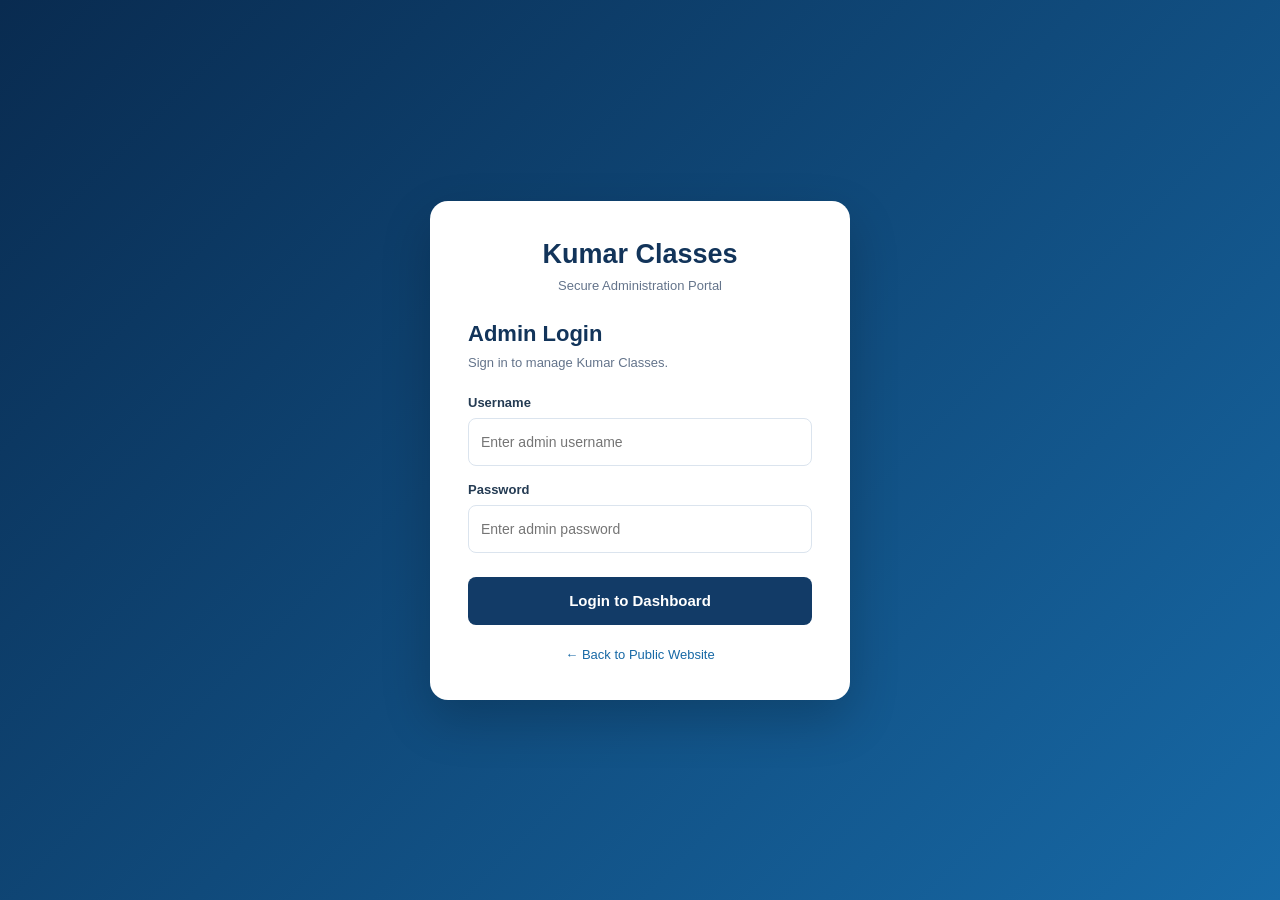
<file: src/main/resources/static/admin-login.html>
<!DOCTYPE html>
<html lang="en">
<head>
    <meta charset="UTF-8">
    <meta name="viewport" content="width=device-width, initial-scale=1.0">
    <title>Admin Login | Kumar Classes</title>

    <style>
        * {
            margin: 0;
            padding: 0;
            box-sizing: border-box;
        }

        body {
            min-height: 100vh;
            display: grid;
            place-items: center;
            padding: 20px;
            font-family: Arial, sans-serif;
            background: linear-gradient(135deg, #092b50, #1769a6);
        }

        .login-card {
            width: 100%;
            max-width: 420px;
            padding: 38px;
            border-radius: 18px;
            background: #fff;
            box-shadow: 0 20px 50px rgba(0,0,0,.2);
        }

        .brand {
            margin-bottom: 28px;
            text-align: center;
        }

        .brand h1 {
            color: #12345a;
            font-size: 27px;
        }

        .brand p {
            margin-top: 8px;
            color: #64748b;
            font-size: 13px;
        }

        .login-card h2 {
            margin-bottom: 8px;
            color: #12345a;
            font-size: 22px;
        }

        .subtitle {
            margin-bottom: 25px;
            color: #64748b;
            font-size: 13px;
        }

        label {
            display: block;
            margin: 16px 0 8px;
            color: #243b53;
            font-size: 13px;
            font-weight: bold;
        }

        input {
            width: 100%;
            height: 48px;
            padding: 12px;
            border: 1px solid #dbe4ee;
            border-radius: 8px;
            outline: none;
            font-size: 14px;
        }

        input:focus {
            border-color: #1769a6;
            box-shadow: 0 0 0 3px rgba(23,105,166,.12);
        }

        button {
            width: 100%;
            height: 48px;
            margin-top: 24px;
            border: 0;
            border-radius: 8px;
            background: #123b67;
            color: white;
            font-size: 15px;
            font-weight: bold;
            cursor: pointer;
        }

        button:hover {
            background: #1769a6;
        }

        .error {
            margin-top: 16px;
            color: #dc2626;
            font-size: 13px;
            text-align: center;
        }

        .back-link {
            display: block;
            margin-top: 22px;
            color: #1769a6;
            font-size: 13px;
            text-align: center;
            text-decoration: none;
        }
    </style>
</head>

<body>
    <main class="login-card">
        <div class="brand">
            <h1>Kumar Classes</h1>
            <p>Secure Administration Portal</p>
        </div>

        <h2>Admin Login</h2>
        <p class="subtitle">Sign in to manage Kumar Classes.</p>

        <form action="/login" method="post">
            <label for="username">Username</label>
            <input
                type="text"
                id="username"
                name="username"
                placeholder="Enter admin username"
                autocomplete="username"
                required
            >

            <label for="password">Password</label>
            <input
                type="password"
                id="password"
                name="password"
                placeholder="Enter admin password"
                autocomplete="current-password"
                required
            >

            <button type="submit">Login to Dashboard</button>
        </form>

        <p class="error" id="loginError" hidden>
            Invalid username or password. Please try again.
        </p>

        <a href="/home.html" class="back-link">
            ← Back to Public Website
        </a>
    </main>

    <script>
        if (new URLSearchParams(window.location.search).has("error")) {
            document.getElementById("loginError").hidden = false;
        }
    </script>
</body>
</html>
</file>
